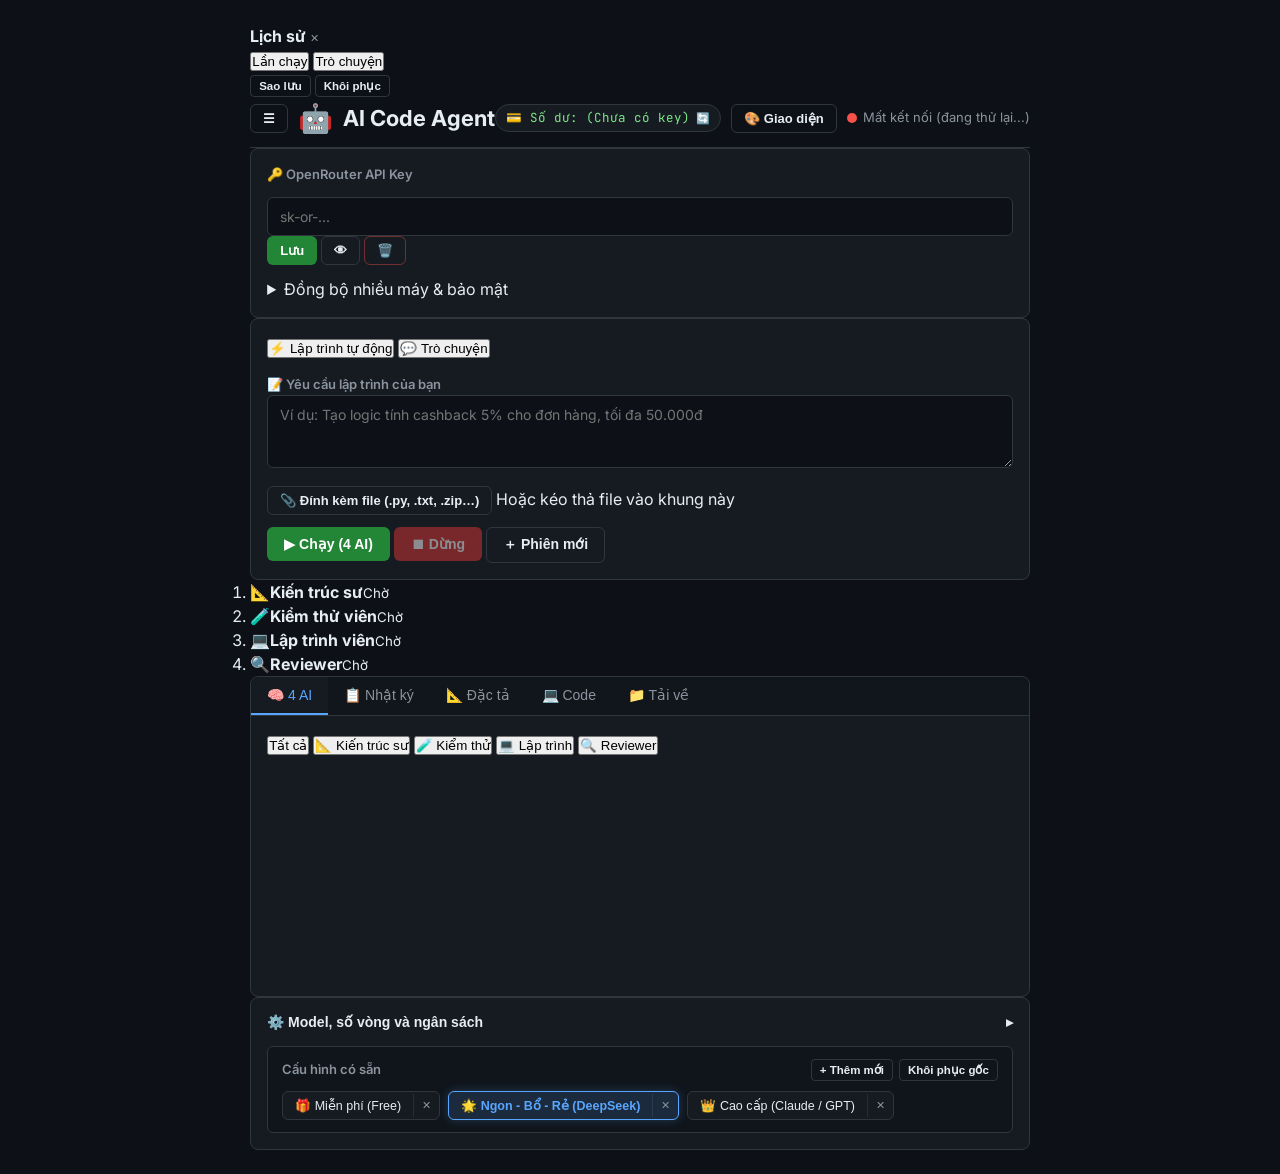
<file: index.html>
<!DOCTYPE html>
<html lang="vi">
<head>
    <meta charset="UTF-8">
    <meta name="viewport" content="width=device-width, initial-scale=1.0">
    <title>AI Code Agent</title>
    <link rel="stylesheet" href="/static/style.css">
</head>
<body>
<div class="shell">

    <!-- ───────── Sidebar: lịch sử (lưu trên server, mở máy nào cũng thấy) ───────── -->
    <aside class="sidebar" id="sidebar">
        <div class="sidebar-head">
            <strong>Lịch sử</strong>
            <button type="button" class="btn-icon sidebar-close" onclick="toggleSidebar(false)" aria-label="Đóng">✕</button>
        </div>
        <div class="hist-tabs" role="tablist">
            <button type="button" class="hist-tab active" data-htab="runs" onclick="switchHistTab('runs')">Lần chạy</button>
            <button type="button" class="hist-tab" data-htab="chats" onclick="switchHistTab('chats')">Trò chuyện</button>
        </div>
        <div class="hist-list" id="hist-runs"></div>
        <div class="hist-list hidden" id="hist-chats"></div>
        <div class="sidebar-foot">
            <button type="button" class="btn btn-xs btn-ghost" onclick="exportHistory()">Sao lưu</button>
            <button type="button" class="btn btn-xs btn-ghost" onclick="document.getElementById('import-file').click()">Khôi phục</button>
            <input type="file" id="import-file" accept=".json,application/json" class="hidden" onchange="importHistory(event)">
        </div>
    </aside>
    <div class="scrim" id="scrim" onclick="toggleSidebar(false)"></div>

    <main class="main">
        <!-- Header -->
        <header class="header">
            <div class="header-left">
                <button type="button" class="btn btn-sm btn-ghost menu-btn" onclick="toggleSidebar(true)" aria-label="Mở lịch sử">☰</button>
                <span class="logo" id="app-logo">🤖</span>
                <h1 id="app-title">AI Code Agent</h1>
            </div>
            <div class="header-right">
                <div class="credits-pill" title="Số dư tài khoản OpenRouter còn lại">
                    <span id="credits-amount">💳 $--</span>
                    <button type="button" class="btn-icon" onclick="fetchCredits(true)" title="Kiểm tra lại số dư" aria-label="Kiểm tra lại số dư">🔄</button>
                </div>
                <button type="button" class="btn btn-sm btn-ghost" onclick="openThemeModal()">🎨 Giao diện</button>
                <div class="conn-indicator" title="Trạng thái kết nối tới server">
                    <span id="conn-status" class="conn-dot"></span>
                    <span id="conn-text">Chưa kết nối</span>
                </div>
            </div>
        </header>

        <div id="conn-banner" class="banner hidden" role="status"></div>

        <!-- Kết nối -->
        <section class="card">
            <label for="api-key">🔑 OpenRouter API Key</label>
            <div class="row">
                <input type="password" id="api-key" placeholder="sk-or-..." autocomplete="off">
                <button type="button" id="btn-save-key" class="btn btn-sm btn-primary" onclick="saveApiKey()">Lưu</button>
                <button type="button" class="btn btn-sm btn-ghost" onclick="toggleKeyVisibility()" title="Hiện/ẩn key">👁</button>
                <button type="button" class="btn btn-sm btn-ghost btn-danger-text" onclick="clearApiKey()" title="Xóa key khỏi trình duyệt">🗑️</button>
            </div>
            <details class="adv">
                <summary>Đồng bộ nhiều máy &amp; bảo mật</summary>
                <div class="adv-grid">
                    <div class="field">
                        <label for="profile-code">Mã đồng bộ (tùy chọn)</label>
                        <input type="text" id="profile-code" placeholder="Dùng cùng mã trên mọi máy" autocomplete="off">
                        <small>Có mã này, lịch sử gắn với mã thay vì API key — đổi key vẫn thấy lịch sử cũ.</small>
                    </div>
                    <div class="field">
                        <label for="app-token">APP_TOKEN của server (nếu có)</label>
                        <input type="password" id="app-token" placeholder="Để trống nếu server không đặt" autocomplete="off">
                    </div>
                </div>
                <button type="button" class="btn btn-sm btn-ghost" onclick="saveConnection()">Lưu &amp; kết nối lại</button>
            </details>
        </section>

        <!-- Nhập yêu cầu -->
        <section class="card" id="drop-zone">
            <div class="mode-row">
                <div class="seg" role="tablist" aria-label="Chế độ">
                    <button type="button" class="seg-btn active" id="btn-mode-pipeline" onclick="switchMode('pipeline')">⚡ Lập trình tự động</button>
                    <button type="button" class="seg-btn" id="btn-mode-chat" onclick="switchMode('chat')">💬 Trò chuyện</button>
                </div>
                <span id="run-chip" class="chip hidden"></span>
            </div>

            <div class="field">
                <label for="command" id="input-label">📝 Yêu cầu lập trình của bạn</label>
                <textarea id="command" rows="3"
                    placeholder="Ví dụ: Tạo logic tính cashback 5% cho đơn hàng, tối đa 50.000đ"></textarea>
            </div>

            <div class="attach">
                <button type="button" class="btn btn-sm btn-ghost" onclick="triggerFileUpload()">📎 Đính kèm file (.py, .txt, .zip…)</button>
                <input type="file" id="file-uploader" multiple accept=".py,.txt,.md,.json,.csv,.html,.css,.js,.zip" class="hidden" onchange="handleFileUpload(event)">
                <span class="hint" id="attachment-hint">Hoặc kéo thả file vào khung này</span>
                <div class="chips" id="attached-chips-list"></div>
            </div>

            <div class="row actions">
                <button type="button" id="btn-run" class="btn btn-primary" onclick="handleMainAction()">▶ Chạy (4 AI)</button>
                <button type="button" id="btn-resume" class="btn btn-accent hidden" onclick="resumeRun()">⏯ Tiếp tục</button>
                <button type="button" id="btn-stop" class="btn btn-danger" onclick="stop()" disabled>⏹ Dừng</button>
                <button type="button" id="btn-reset" class="btn btn-ghost" onclick="newSession()">＋ Phiên mới</button>
            </div>
        </section>

        <!-- ───────── Chế độ lập trình ───────── -->
        <div id="pipeline-panel">
            <ol class="stepper" id="stepper" aria-label="Tiến độ">
                <li class="step pending" data-stage="planner"><span class="step-ico">📐</span><span class="step-txt"><b>Kiến trúc sư</b><small class="step-sub">Chờ</small></span></li>
                <li class="step pending" data-stage="tester"><span class="step-ico">🧪</span><span class="step-txt"><b>Kiểm thử viên</b><small class="step-sub">Chờ</small></span></li>
                <li class="step pending" data-stage="coder"><span class="step-ico">💻</span><span class="step-txt"><b>Lập trình viên</b><small class="step-sub">Chờ</small></span></li>
                <li class="step pending" data-stage="reviewer"><span class="step-ico">🔍</span><span class="step-txt"><b>Reviewer</b><small class="step-sub">Chờ</small></span></li>
            </ol>

            <div id="token-tracker" class="token-tracker hidden">
                <div class="token-line">
                    <span class="token-title">📊 Token</span>
                    <span class="token-badge-total" id="token-total-count">0 tokens</span>
                    <span class="token-sub-detail" id="token-detail">(Prompt: 0 | Output: 0)</span>
                    <span class="token-sub-detail" id="token-budget-label"></span>
                </div>
                <div class="token-bar"><div class="token-bar-fill" id="token-bar-fill"></div></div>
            </div>

            <div class="tabs-container">
                <div class="tabs-nav" role="tablist">
                    <button type="button" class="tab active" data-tab="agents" onclick="switchTab('agents')">🧠 4 AI</button>
                    <button type="button" class="tab" data-tab="log" onclick="switchTab('log')">📋 Nhật ký</button>
                    <button type="button" class="tab" data-tab="spec" onclick="switchTab('spec')">📐 Đặc tả</button>
                    <button type="button" class="tab" data-tab="code" onclick="switchTab('code')">💻 Code</button>
                    <button type="button" class="tab" data-tab="download" onclick="switchTab('download')">📁 Tải về</button>
                </div>

                <div id="tab-agents" class="tab-content active">
                    <div class="filter-row" id="agent-filter">
                        <button type="button" class="fchip active" data-filter="all" onclick="setLaneFilter('all')">Tất cả</button>
                        <button type="button" class="fchip" data-filter="planner" onclick="setLaneFilter('planner')">📐 Kiến trúc sư</button>
                        <button type="button" class="fchip" data-filter="tester" onclick="setLaneFilter('tester')">🧪 Kiểm thử</button>
                        <button type="button" class="fchip" data-filter="coder" onclick="setLaneFilter('coder')">💻 Lập trình</button>
                        <button type="button" class="fchip" data-filter="reviewer" onclick="setLaneFilter('reviewer')">🔍 Reviewer</button>
                    </div>
                    <div class="agents-grid" id="agents-grid" data-filter="all"></div>
                </div>

                <div id="tab-log" class="tab-content">
                    <div id="log-area" class="log-area"><div class="log-placeholder">Nhấn “Chạy” để bắt đầu…</div></div>
                </div>

                <div id="tab-spec" class="tab-content">
                    <div id="spec-area" class="spec-area"><div class="log-placeholder">Đặc tả sẽ hiện ở đây sau khi kiến trúc sư hoàn thành.</div></div>
                </div>

                <div id="tab-code" class="tab-content">
                    <div id="file-tabs" class="file-tabs"></div>
                    <textarea id="code-area" class="code-area" spellcheck="false"
                        placeholder="Code sẽ hiện ở đây. Bạn cũng có thể dán code hiện có vào trước khi chạy."></textarea>
                </div>

                <div id="tab-download" class="tab-content">
                    <div class="download-area">
                        <div id="download-status" class="log-placeholder">Chưa có file để tải.</div>
                        <button type="button" id="btn-download" class="btn btn-primary btn-lg hidden" onclick="downloadZip()">📦 Tải project.zip</button>
                    </div>
                </div>
            </div>
        </div>

        <!-- ───────── Chế độ trò chuyện ───────── -->
        <div id="chat-panel" class="chat-panel hidden">
            <div class="chat-bar">
                <span class="hint" id="chat-title">Cuộc trò chuyện mới</span>
                <button type="button" class="btn btn-xs btn-ghost" id="btn-new-chat" onclick="newChat()">＋ Cuộc trò chuyện mới</button>
            </div>
            <div class="chat-list" id="chat-list">
                <div class="log-placeholder" id="chat-empty">Hỏi AI bất cứ điều gì. Tin nhắn được lưu trên server — mở máy khác vẫn thấy.</div>
            </div>
        </div>

        <!-- Cài đặt model -->
        <section class="card">
            <button type="button" class="settings-toggle" onclick="toggleSettings()">
                <span>⚙️ Model, số vòng và ngân sách</span>
                <span id="settings-arrow">▸</span>
            </button>

            <div class="preset-container">
                <div class="preset-top-row">
                    <span class="preset-title">Cấu hình có sẵn</span>
                    <div class="preset-global-actions">
                        <button type="button" class="btn btn-xs btn-ghost" onclick="addNewPreset()">+ Thêm mới</button>
                        <button type="button" class="btn btn-xs btn-ghost" onclick="resetToDefaultPresets()">Khôi phục gốc</button>
                    </div>
                </div>
                <div class="preset-buttons" id="preset-buttons-container"></div>
            </div>

            <div id="settings-body" class="settings-body hidden">
                <div class="settings-sub-header">
                    <div class="preset-current-indicator">
                        <span>Đang chọn: <strong id="current-preset-name">…</strong></span>
                        <button type="button" class="btn btn-xs btn-ghost" onclick="renameCurrentPreset()">✏️ Đổi tên</button>
                    </div>
                    <div class="custom-preset-actions">
                        <button type="button" class="btn btn-sm btn-primary" onclick="saveCurrentPresetChanges()">💾 Lưu thay đổi</button>
                        <button type="button" class="btn btn-sm btn-ghost btn-danger-text" onclick="deleteCurrentPreset()">🗑️ Xóa</button>
                    </div>
                </div>
                <div class="settings-grid">
                    <div class="field"><label for="default-models">Model mặc định</label>
                        <input type="text" id="default-models" value="deepseek/deepseek-chat, google/gemini-2.0-flash-001"></div>
                    <div class="field"><label for="planner-models">📐 Kiến trúc sư</label>
                        <input type="text" id="planner-models" placeholder="Để trống = mặc định"></div>
                    <div class="field"><label for="tester-models">🧪 Kiểm thử viên</label>
                        <input type="text" id="tester-models" placeholder="Để trống = mặc định"></div>
                    <div class="field"><label for="coder-models">💻 Lập trình viên</label>
                        <input type="text" id="coder-models" placeholder="Để trống = mặc định"></div>
                    <div class="field"><label for="reviewer-models">🔍 Reviewer</label>
                        <input type="text" id="reviewer-models" placeholder="Để trống = mặc định"></div>
                    <div class="field"><label for="token-budget">Ngân sách token (0 = không giới hạn)</label>
                        <input type="number" id="token-budget" min="0" step="10000" value="200000"></div>
                </div>
                <div class="settings-row">
                    <label class="checkbox-label"><input type="checkbox" id="use-planner" checked> Dùng kiến trúc sư</label>
                    <label class="checkbox-label"><input type="checkbox" id="use-reviewer" checked> Dùng reviewer</label>
                    <label class="checkbox-label"><input type="checkbox" id="hard-budget" checked> Chạm ngân sách thì tạm dừng (không chỉ cảnh báo)</label>
                    <label class="checkbox-label"><input type="checkbox" id="auto-resume" checked onchange="store.set('auto_resume', this.checked ? '1' : '0')"> Tự tiếp tục khi lỗi / server khởi động lại</label>
                </div>
                <div class="field">
                    <label for="max-rounds">Số vòng sửa lỗi tối đa: <strong id="rounds-val">5</strong></label>
                    <input type="range" id="max-rounds" min="1" max="8" value="5"
                        oninput="document.getElementById('rounds-val').textContent=this.value">
                </div>
            </div>
        </section>
    </main>
</div>

<!-- Theme modal -->
<div id="theme-modal" class="modal-backdrop hidden" onclick="if(event.target===this)closeThemeModal()">
    <div class="modal-card">
        <div class="modal-header">
            <h3>🎨 Tên ứng dụng &amp; giao diện</h3>
            <button type="button" class="modal-close-btn" onclick="closeThemeModal()" aria-label="Đóng">✕</button>
        </div>
        <div class="modal-body">
            <div class="field"><label for="custom-app-title">Tên ứng dụng</label>
                <input type="text" id="custom-app-title" placeholder="AI Code Agent"></div>
            <div class="field"><label>Logo (emoji)</label>
                <div class="emoji-picker-row">
                    <button type="button" class="emoji-opt" onclick="setLogoEmoji('🤖')">🤖</button>
                    <button type="button" class="emoji-opt" onclick="setLogoEmoji('⚡')">⚡</button>
                    <button type="button" class="emoji-opt" onclick="setLogoEmoji('🚀')">🚀</button>
                    <button type="button" class="emoji-opt" onclick="setLogoEmoji('🧠')">🧠</button>
                    <button type="button" class="emoji-opt" onclick="setLogoEmoji('💻')">💻</button>
                    <button type="button" class="emoji-opt" onclick="setLogoEmoji('🔮')">🔮</button>
                    <input type="text" id="custom-app-logo" maxlength="4" style="width:55px;text-align:center" placeholder="Khác">
                </div></div>
            <div class="field"><label>Màu chủ đạo</label>
                <div class="color-picker-row">
                    <button type="button" class="color-swatch" style="background:#58a6ff" onclick="setThemeAccent('#58a6ff')" aria-label="Xanh lam"></button>
                    <button type="button" class="color-swatch" style="background:#a78bfa" onclick="setThemeAccent('#a78bfa')" aria-label="Tím"></button>
                    <button type="button" class="color-swatch" style="background:#3fb950" onclick="setThemeAccent('#3fb950')" aria-label="Xanh lá"></button>
                    <button type="button" class="color-swatch" style="background:#f0883e" onclick="setThemeAccent('#f0883e')" aria-label="Cam"></button>
                    <button type="button" class="color-swatch" style="background:#f43f5e" onclick="setThemeAccent('#f43f5e')" aria-label="Hồng"></button>
                    <button type="button" class="color-swatch" style="background:#22d3ee" onclick="setThemeAccent('#22d3ee')" aria-label="Cyan"></button>
                    <input type="color" id="custom-accent-color" onchange="setThemeAccent(this.value)">
                </div></div>
            <div class="field"><label>Nền</label>
                <div class="theme-bg-row">
                    <label class="radio-label"><input type="radio" name="theme-bg" value="github" checked onchange="setThemeBg(this.value)"><span>GitHub Dark</span></label>
                    <label class="radio-label"><input type="radio" name="theme-bg" value="oled" onchange="setThemeBg(this.value)"><span>OLED đen</span></label>
                    <label class="radio-label"><input type="radio" name="theme-bg" value="midnight" onchange="setThemeBg(this.value)"><span>Midnight Navy</span></label>
                    <label class="radio-label"><input type="radio" name="theme-bg" value="slate" onchange="setThemeBg(this.value)"><span>Slate</span></label>
                </div></div>
        </div>
        <div class="modal-footer">
            <button type="button" class="btn btn-ghost" onclick="resetThemeDefaults()">Khôi phục mặc định</button>
            <button type="button" class="btn btn-primary" onclick="saveThemeSettings()">Lưu &amp; áp dụng</button>
        </div>
    </div>
</div>

<div id="toast-container" class="toast-container" aria-live="polite"></div>
<script src="/static/app.js"></script>
</body>
</html>
</file>
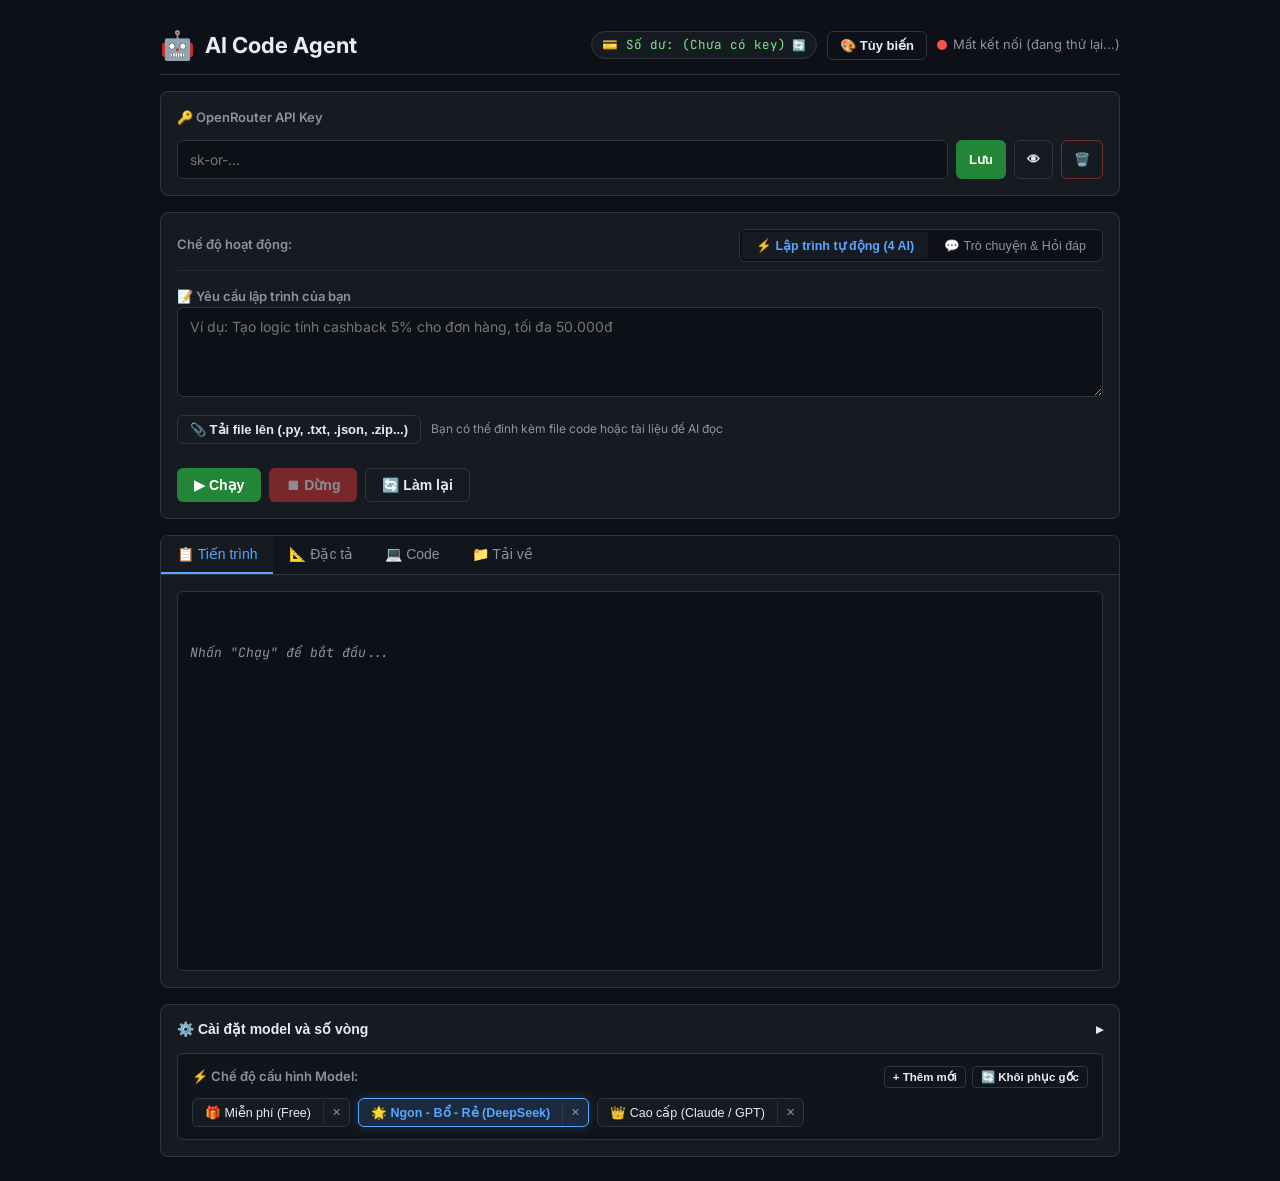
<file: static/index.html>
<!DOCTYPE html>
<html lang="vi">
<head>
    <meta charset="UTF-8">
    <meta name="viewport" content="width=device-width, initial-scale=1.0">
    <title>AI Code Agent</title>
    <link rel="stylesheet" href="/static/style.css">
</head>
<body>
    <div class="app">
        <!-- Header -->
        <header class="header">
            <div class="header-left">
                <span class="logo" id="app-logo">🤖</span>
                <h1 id="app-title">AI Code Agent</h1>
            </div>
            <div class="header-right">
                <div class="credits-pill" id="credits-pill" title="Số dư tài khoản OpenRouter còn lại">
                    <span id="credits-amount">💳 Số dư: $--</span>
                    <button type="button" class="btn-icon" onclick="fetchCredits(true)" title="Kiểm tra lại số dư OpenRouter">🔄</button>
                </div>
                <button type="button" class="btn btn-sm btn-ghost" onclick="openThemeModal()" title="Tùy biến tên & giao diện">
                    🎨 Tùy biến
                </button>
                <div class="conn-indicator">
                    <span id="conn-status" class="conn-dot disconnected" title="Chưa kết nối"></span>
                    <span id="conn-text" class="conn-text">Chưa kết nối</span>
                </div>
            </div>
        </header>

        <!-- API Key -->
        <div class="card api-key-card">
            <label for="api-key">🔑 OpenRouter API Key</label>
            <div class="api-key-row">
                <input type="password" id="api-key" placeholder="sk-or-..." autocomplete="off">
                <button id="btn-save-key" class="btn btn-sm btn-primary" onclick="saveApiKey()">Lưu</button>
                <button class="btn btn-sm btn-ghost" onclick="toggleKeyVisibility()" title="Hiện/Ẩn key">👁</button>
                <button class="btn btn-sm btn-ghost btn-danger-text" onclick="clearApiKey()" title="Xóa API Key đã lưu">🗑️</button>
            </div>
        </div>

        <!-- Interaction Card -->
        <div class="card interaction-card" id="drop-zone">
            <!-- Mode Switcher -->
            <div class="mode-switcher-row">
                <span class="mode-label">Chế độ hoạt động:</span>
                <div class="mode-toggle-group">
                    <button type="button" class="mode-btn active" id="btn-mode-pipeline" onclick="switchMode('pipeline')">
                        ⚡ Lập trình tự động (4 AI)
                    </button>
                    <button type="button" class="mode-btn" id="btn-mode-chat" onclick="switchMode('chat')">
                        💬 Trò chuyện & Hỏi đáp
                    </button>
                </div>
            </div>

            <!-- Text Input Area -->
            <div class="input-wrapper">
                <label for="command" id="input-label">📝 Yêu cầu lập trình của bạn</label>
                <textarea id="command" rows="4"
                    placeholder="Ví dụ: Tạo logic tính cashback 5% cho đơn hàng, tối đa 50.000đ"></textarea>
            </div>

            <!-- File Upload & Attachment Area -->
            <div class="attachments-area">
                <div class="attachments-actions">
                    <button type="button" class="btn btn-sm btn-ghost" onclick="triggerFileUpload()">
                        📎 Tải file lên (.py, .txt, .json, .zip...)
                    </button>
                    <input type="file" id="file-uploader" multiple accept=".py,.txt,.md,.json,.csv,.html,.css,.js,.zip" style="display:none;" onchange="handleFileUpload(event)">
                    <span class="attachment-hint" id="attachment-hint">Bạn có thể đính kèm file code hoặc tài liệu để AI đọc</span>
                </div>
                <div class="attached-chips-list" id="attached-chips-list"></div>
            </div>

            <!-- Action Buttons -->
            <div class="btn-row">
                <button id="btn-run" class="btn btn-primary" onclick="handleMainAction()">▶ Chạy</button>
                <button id="btn-stop" class="btn btn-danger" onclick="stop()" disabled>⏹ Dừng</button>
                <button id="btn-reset" class="btn btn-ghost" onclick="reset()">🔄 Làm lại</button>
            </div>
        </div>

        <!-- Progress Bar -->
        <div id="progress-wrap" class="progress-wrap hidden">
            <div class="progress-bar">
                <div id="progress-fill" class="progress-fill"></div>
            </div>
            <span id="progress-label" class="progress-label"></span>
        </div>

        <!-- Token Usage Tracker (Thời gian thực) -->
        <div id="token-tracker" class="token-tracker hidden">
            <div class="token-summary">
                <span class="token-title">📊 Token tiêu thụ:</span>
                <span class="token-badge-total" id="token-total-count">0</span>
                <span class="token-sub-detail" id="token-detail">(Prompt: 0 | Output: 0)</span>
            </div>
            <div class="token-roles-grid" id="token-roles-grid">
                <div class="token-role-pill">
                    <span class="pill-dot role-planner"></span>
                    <span class="pill-name">Kiến trúc sư:</span>
                    <span class="pill-val" id="token-val-planner">0</span>
                </div>
                <div class="token-role-pill">
                    <span class="pill-dot role-tester"></span>
                    <span class="pill-name">Kiểm thử:</span>
                    <span class="pill-val" id="token-val-tester">0</span>
                </div>
                <div class="token-role-pill">
                    <span class="pill-dot role-coder"></span>
                    <span class="pill-name">Coder:</span>
                    <span class="pill-val" id="token-val-coder">0</span>
                </div>
                <div class="token-role-pill">
                    <span class="pill-dot role-reviewer"></span>
                    <span class="pill-name">Reviewer:</span>
                    <span class="pill-val" id="token-val-reviewer">0</span>
                </div>
            </div>
        </div>

        <!-- Tabs -->
        <div class="tabs-container">
            <div class="tabs-nav">
                <button class="tab active" data-tab="log" onclick="switchTab('log')">📋 Tiến trình</button>
                <button class="tab" data-tab="spec" onclick="switchTab('spec')">📐 Đặc tả</button>
                <button class="tab" data-tab="code" onclick="switchTab('code')">💻 Code</button>
                <button class="tab" data-tab="download" onclick="switchTab('download')">📁 Tải về</button>
            </div>

            <!-- Log Tab -->
            <div id="tab-log" class="tab-content active">
                <div id="log-area" class="log-area">
                    <div class="log-placeholder">Nhấn "Chạy" để bắt đầu...</div>
                </div>
            </div>

            <!-- Spec Tab -->
            <div id="tab-spec" class="tab-content">
                <div id="spec-area" class="spec-area">
                    <div class="log-placeholder">Đặc tả sẽ hiển thị ở đây sau khi kiến trúc sư hoàn thành.</div>
                </div>
            </div>

            <!-- Code Tab -->
            <div id="tab-code" class="tab-content">
                <div id="file-tabs" class="file-tabs"></div>
                <textarea id="code-area" class="code-area"
                    placeholder="Code sẽ hiển thị ở đây. Bạn cũng có thể dán code hiện có vào đây trước khi chạy."></textarea>
            </div>

            <!-- Download Tab -->
            <div id="tab-download" class="tab-content">
                <div class="download-area">
                    <div id="download-status" class="log-placeholder">Chưa có file để tải.</div>
                    <button id="btn-download" class="btn btn-primary btn-lg hidden" onclick="downloadZip()">
                        📦 Tải project.zip
                    </button>
                </div>
            </div>
        </div>

        <!-- Settings -->
        <div class="card settings-card">
            <button class="settings-toggle" onclick="toggleSettings()">
                <span>⚙️ Cài đặt model và số vòng</span>
                <span id="settings-arrow" class="arrow">▸</span>
            </button>

            <!-- Dynamic Preset Switcher & Manager -->
            <div class="preset-container">
                <div class="preset-top-row">
                    <span class="preset-title">⚡ Chế độ cấu hình Model:</span>
                    <div class="preset-global-actions">
                        <button type="button" class="btn btn-xs btn-ghost" onclick="addNewPreset()" title="Tạo thêm chế độ cấu hình mới">+ Thêm mới</button>
                        <button type="button" class="btn btn-xs btn-ghost" onclick="resetToDefaultPresets()" title="Khôi phục lại danh sách 3 chế độ mặc định ban đầu">🔄 Khôi phục gốc</button>
                    </div>
                </div>
                <div class="preset-buttons" id="preset-buttons-container">
                    <!-- Rendered dynamically via JavaScript -->
                </div>
            </div>

            <div id="settings-body" class="settings-body hidden">
                <div class="settings-sub-header">
                    <div class="preset-current-indicator">
                        <span>Đang chọn: <strong id="current-preset-name">...</strong></span>
                        <button type="button" class="btn btn-xs btn-ghost" onclick="renameCurrentPreset()" title="Đổi tên chế độ này">✏️ Đổi tên</button>
                    </div>
                    <div class="custom-preset-actions">
                        <button type="button" class="btn btn-sm btn-primary" onclick="saveCurrentPresetChanges()" title="Lưu các model bên dưới đè vào chế độ này">
                            💾 Lưu thay đổi
                        </button>
                        <button type="button" class="btn btn-sm btn-ghost btn-danger-text" onclick="deleteCurrentPreset()" title="Xóa chế độ này khỏi danh sách">
                            🗑️ Xóa chế độ này
                        </button>
                    </div>
                </div>
                <div class="settings-grid">
                    <div class="field">
                        <label>Danh sách model mặc định</label>
                        <input type="text" id="default-models"
                            value="deepseek/deepseek-chat, google/gemini-2.0-flash-001">
                    </div>
                    <div class="field">
                        <label>📐 Kiến trúc sư (Planner)</label>
                        <input type="text" id="planner-models" placeholder="Để trống = mặc định">
                    </div>
                    <div class="field">
                        <label>🧪 Kiểm thử viên (Tester)</label>
                        <input type="text" id="tester-models" placeholder="Để trống = mặc định">
                    </div>
                    <div class="field">
                        <label>💻 Lập trình viên (Coder)</label>
                        <input type="text" id="coder-models" placeholder="Để trống = mặc định">
                    </div>
                    <div class="field">
                        <label>🔍 Reviewer</label>
                        <input type="text" id="reviewer-models" placeholder="Để trống = mặc định">
                    </div>
                </div>
                <div class="settings-row">
                    <label class="checkbox-label">
                        <input type="checkbox" id="use-planner" checked>
                        Dùng kiến trúc sư (lập kế hoạch)
                    </label>
                    <label class="checkbox-label">
                        <input type="checkbox" id="use-reviewer" checked>
                        Dùng reviewer (soát lỗi cuối)
                    </label>
                </div>
                <div class="field">
                    <label>Số vòng sửa lỗi tối đa: <strong id="rounds-val">5</strong></label>
                    <input type="range" id="max-rounds" min="1" max="8" value="5"
                        oninput="document.getElementById('rounds-val').textContent=this.value">
                </div>
            </div>
        </div>
    </div>

    <!-- Theme & UI Customization Modal -->
    <div id="theme-modal" class="modal-backdrop hidden" onclick="if(event.target===this)closeThemeModal()">
        <div class="modal-card">
            <div class="modal-header">
                <h3>🎨 Tùy biến giao diện & Tên ứng dụng</h3>
                <button type="button" class="modal-close-btn" onclick="closeThemeModal()">✕</button>
            </div>
            <div class="modal-body">
                <div class="field">
                    <label>Tên ứng dụng / Tiêu đề hiển thị</label>
                    <input type="text" id="custom-app-title" placeholder="AI Code Agent">
                </div>

                <div class="field">
                    <label>Biểu tượng Logo (Emoji)</label>
                    <div class="emoji-picker-row">
                        <button type="button" class="emoji-opt" onclick="setLogoEmoji('🤖')">🤖</button>
                        <button type="button" class="emoji-opt" onclick="setLogoEmoji('⚡')">⚡</button>
                        <button type="button" class="emoji-opt" onclick="setLogoEmoji('🚀')">🚀</button>
                        <button type="button" class="emoji-opt" onclick="setLogoEmoji('🧠')">🧠</button>
                        <button type="button" class="emoji-opt" onclick="setLogoEmoji('💻')">💻</button>
                        <button type="button" class="emoji-opt" onclick="setLogoEmoji('🔮')">🔮</button>
                        <button type="button" class="emoji-opt" onclick="setLogoEmoji('🔥')">🔥</button>
                        <input type="text" id="custom-app-logo" maxlength="4" style="width: 55px; text-align: center;" placeholder="Khác">
                    </div>
                </div>

                <div class="field">
                    <label>Màu chủ đạo (Accent Color)</label>
                    <div class="color-picker-row">
                        <button type="button" class="color-swatch" style="background: #58a6ff;" onclick="setThemeAccent('#58a6ff')" title="Xanh Lam GitHub"></button>
                        <button type="button" class="color-swatch" style="background: #a78bfa;" onclick="setThemeAccent('#a78bfa')" title="Tím Cyberpunk"></button>
                        <button type="button" class="color-swatch" style="background: #3fb950;" onclick="setThemeAccent('#3fb950')" title="Xanh Lá Terminal"></button>
                        <button type="button" class="color-swatch" style="background: #f0883e;" onclick="setThemeAccent('#f0883e')" title="Cam Amber"></button>
                        <button type="button" class="color-swatch" style="background: #f43f5e;" onclick="setThemeAccent('#f43f5e')" title="Hồng Neon"></button>
                        <button type="button" class="color-swatch" style="background: #22d3ee;" onclick="setThemeAccent('#22d3ee')" title="Xanh Ngọc Cyan"></button>
                        <input type="color" id="custom-accent-color" title="Chọn mã màu tùy ý" onchange="setThemeAccent(this.value)">
                    </div>
                </div>

                <div class="field">
                    <label>Phong cách nền (Background Style)</label>
                    <div class="theme-bg-row">
                        <label class="radio-label">
                            <input type="radio" name="theme-bg" value="github" checked onchange="setThemeBg(this.value)">
                            <span>GitHub Dark</span>
                        </label>
                        <label class="radio-label">
                            <input type="radio" name="theme-bg" value="oled" onchange="setThemeBg(this.value)">
                            <span>OLED Đen sâu</span>
                        </label>
                        <label class="radio-label">
                            <input type="radio" name="theme-bg" value="midnight" onchange="setThemeBg(this.value)">
                            <span>Midnight Navy</span>
                        </label>
                        <label class="radio-label">
                            <input type="radio" name="theme-bg" value="slate" onchange="setThemeBg(this.value)">
                            <span>Slate Than chì</span>
                        </label>
                    </div>
                </div>

                <div class="field">
                    <label>Hạn mức Token cảnh báo (0 = không cảnh báo)</label>
                    <input type="number" id="custom-token-budget" placeholder="Ví dụ: 30000" min="0" step="5000">
                    <small style="color: var(--text-secondary); font-size: 11.5px; display: block; margin-top: 4px;">
                        Hệ thống sẽ chuyển màu cảnh báo khi lượng token tiêu thụ vượt ngưỡng này.
                    </small>
                </div>
            </div>
            <div class="modal-footer">
                <button type="button" class="btn btn-ghost" onclick="resetThemeDefaults()">Khôi phục mặc định</button>
                <button type="button" class="btn btn-primary" onclick="saveThemeSettings()">Lưu & Áp dụng</button>
            </div>
        </div>
    </div>

    <!-- Toast container -->
    <div id="toast-container" class="toast-container"></div>

    <script src="/static/app.js"></script>
</body>
</html>
</file>
<file: static/style.css>
@import url('https://fonts.googleapis.com/css2?family=Inter:wght@400;500;600;700&family=JetBrains+Mono:wght@400;500&display=swap');

:root {
    --bg: #0d1117;
    --surface: #161b22;
    --surface-hover: #21262d;
    --border: #30363d;
    --text-primary: #e6edf3;
    --text-secondary: #8b949e;
    --accent: #58a6ff;
    --accent-hover: #388bfd;
    --success: #3fb950;
    --error: #f85149;
    --warning: #d29922;

    --role-planner: #a78bfa;
    --role-tester: #60a5fa;
    --role-coder: #34d399;
    --role-reviewer: #fbbf24;
    --role-system: #8b949e;
}

* {
    box-sizing: border-box;
    margin: 0;
    padding: 0;
}

body {
    background-color: var(--bg);
    color: var(--text-primary);
    font-family: 'Inter', -apple-system, BlinkMacSystemFont, sans-serif;
    line-height: 1.5;
    padding: 24px;
    display: flex;
    justify-content: center;
}

.app {
    width: 100%;
    max-width: 960px;
    display: flex;
    flex-direction: column;
    gap: 16px;
}

/* Header */
.header {
    display: flex;
    justify-content: space-between;
    align-items: center;
    padding-bottom: 8px;
    border-bottom: 1px solid var(--border);
}

.header-left {
    display: flex;
    align-items: center;
    gap: 10px;
}

.logo {
    font-size: 28px;
}

h1 {
    font-size: 22px;
    font-weight: 700;
}

.header-right {
    display: flex;
    align-items: center;
    gap: 10px;
    font-size: 13px;
    color: var(--text-secondary);
}

.conn-indicator {
    display: flex;
    align-items: center;
    gap: 6px;
}

.credits-pill {
    display: inline-flex;
    align-items: center;
    gap: 6px;
    background: var(--surface);
    border: 1px solid var(--border);
    padding: 4px 10px;
    border-radius: 20px;
    font-size: 12.5px;
    font-family: 'JetBrains Mono', monospace;
    color: #7ee787;
}

.btn-icon {
    background: none;
    border: none;
    cursor: pointer;
    font-size: 11px;
    padding: 0;
    line-height: 1;
    color: var(--text-secondary);
    transition: transform 0.2s, color 0.2s;
}

.btn-icon:hover {
    color: var(--text-primary);
    transform: rotate(45deg);
}

.conn-dot {
    width: 10px;
    height: 10px;
    border-radius: 50%;
    background-color: var(--error);
    transition: background-color 0.3s;
}

.conn-dot.connected {
    background-color: var(--success);
    box-shadow: 0 0 8px rgba(63, 185, 80, 0.4);
}

/* Card */
.card {
    background: var(--surface);
    border: 1px solid var(--border);
    border-radius: 8px;
    padding: 16px;
    display: flex;
    flex-direction: column;
    gap: 12px;
}

label {
    font-size: 13px;
    font-weight: 600;
    color: var(--text-secondary);
}

input[type="text"],
input[type="password"],
textarea {
    width: 100%;
    background: var(--bg);
    border: 1px solid var(--border);
    color: var(--text-primary);
    border-radius: 6px;
    padding: 10px 12px;
    font-family: inherit;
    font-size: 14px;
    transition: border-color 0.2s;
}

input:focus,
textarea:focus {
    outline: none;
    border-color: var(--accent);
}

textarea {
    resize: vertical;
}

/* API Key row */
.api-key-row {
    display: flex;
    gap: 8px;
}

/* Buttons */
.btn-row {
    display: flex;
    gap: 8px;
    margin-top: 4px;
}

/* Mode Switcher */
.mode-switcher-row {
    display: flex;
    justify-content: space-between;
    align-items: center;
    flex-wrap: wrap;
    gap: 8px;
    padding-bottom: 8px;
    border-bottom: 1px solid rgba(255, 255, 255, 0.05);
}

.mode-label {
    font-size: 13px;
    font-weight: 600;
    color: var(--text-secondary);
}

.mode-toggle-group {
    display: inline-flex;
    background: var(--bg);
    border: 1px solid var(--border);
    border-radius: 6px;
    padding: 2px;
    gap: 2px;
}

.mode-btn {
    background: none;
    border: none;
    color: var(--text-secondary);
    padding: 6px 14px;
    border-radius: 4px;
    font-size: 12.5px;
    font-weight: 500;
    cursor: pointer;
    transition: all 0.2s ease;
}

.mode-btn:hover {
    color: var(--text-primary);
}

.mode-btn.active {
    background: var(--surface);
    color: var(--accent);
    font-weight: 600;
    box-shadow: 0 1px 3px rgba(0, 0, 0, 0.2);
}

/* Attachments */
.attachments-area {
    display: flex;
    flex-direction: column;
    gap: 8px;
}

.attachments-actions {
    display: flex;
    align-items: center;
    gap: 10px;
    flex-wrap: wrap;
}

.attachment-hint {
    font-size: 12px;
    color: var(--text-secondary);
}

.attached-chips-list {
    display: flex;
    flex-wrap: wrap;
    gap: 6px;
}

.file-chip {
    display: inline-flex;
    align-items: center;
    gap: 6px;
    background: var(--bg);
    border: 1px solid var(--border);
    padding: 4px 10px;
    border-radius: 6px;
    font-size: 12px;
    font-family: 'JetBrains Mono', monospace;
    color: var(--text-primary);
}

.file-chip-del {
    background: none;
    border: none;
    color: var(--text-secondary);
    cursor: pointer;
    font-size: 11px;
    padding: 0 2px;
    line-height: 1;
}

.file-chip-del:hover {
    color: var(--error);
}

.interaction-card.drag-over {
    border-color: var(--accent);
    background: rgba(88, 166, 255, 0.05);
}

/* Chat Bubbles */
.chat-bubble {
    margin-bottom: 12px;
    padding: 10px 14px;
    border-radius: 8px;
    line-height: 1.5;
    font-family: 'Inter', -apple-system, sans-serif;
    font-size: 13.5px;
    white-space: pre-wrap;
    word-break: break-word;
}

.chat-bubble.user {
    background: rgba(88, 166, 255, 0.15);
    border: 1px solid rgba(88, 166, 255, 0.3);
    color: var(--text-primary);
    margin-left: 20px;
}

.chat-bubble.assistant {
    background: var(--surface);
    border: 1px solid var(--border);
    color: var(--text-primary);
    margin-right: 20px;
}

.chat-bubble-author {
    font-size: 11.5px;
    font-weight: 600;
    margin-bottom: 4px;
    color: var(--accent);
    display: flex;
    justify-content: space-between;
}

.btn {
    display: inline-flex;
    align-items: center;
    justify-content: center;
    padding: 8px 16px;
    border-radius: 6px;
    font-size: 14px;
    font-weight: 600;
    cursor: pointer;
    border: 1px solid transparent;
    transition: all 0.2s;
    user-select: none;
}

.btn-primary {
    background-color: #238636;
    color: #fff;
}
.btn-primary:hover:not(:disabled) {
    background-color: #2ea043;
}

.btn-danger {
    background-color: #da3633;
    color: #fff;
}
.btn-danger:hover:not(:disabled) {
    background-color: #f85149;
}

.btn-ghost {
    background: transparent;
    border-color: var(--border);
    color: var(--text-primary);
}
.btn-ghost:hover:not(:disabled) {
    background: var(--surface-hover);
}

.btn-sm {
    padding: 6px 12px;
    font-size: 13px;
}

.btn-lg {
    padding: 12px 24px;
    font-size: 16px;
}

.btn:disabled {
    opacity: 0.5;
    cursor: not-allowed;
}

/* Progress bar */
.progress-wrap {
    display: flex;
    flex-direction: column;
    gap: 6px;
}

.progress-bar {
    width: 100%;
    height: 8px;
    background: var(--surface);
    border: 1px solid var(--border);
    border-radius: 4px;
    overflow: hidden;
}

.progress-fill {
    height: 100%;
    width: 0%;
    background: var(--accent);
    transition: width 0.3s ease, background-color 0.3s ease;
}

.progress-label {
    font-size: 12px;
    color: var(--text-secondary);
}

/* Token Tracker */
.token-tracker {
    background: var(--surface);
    border: 1px solid var(--border);
    border-radius: 8px;
    padding: 10px 14px;
    display: flex;
    flex-wrap: wrap;
    justify-content: space-between;
    align-items: center;
    gap: 12px;
}

.token-summary {
    display: flex;
    align-items: center;
    gap: 8px;
    font-size: 13px;
}

.token-title {
    font-weight: 600;
    color: var(--text-secondary);
}

.token-badge-total {
    background: rgba(88, 166, 255, 0.15);
    color: var(--accent);
    padding: 2px 8px;
    border-radius: 12px;
    font-family: 'JetBrains Mono', monospace;
    font-weight: 700;
    font-size: 13px;
    border: 1px solid rgba(88, 166, 255, 0.3);
}

.token-sub-detail {
    font-size: 11.5px;
    color: var(--text-secondary);
    font-family: 'JetBrains Mono', monospace;
}

.token-roles-grid {
    display: flex;
    flex-wrap: wrap;
    gap: 8px;
}

.token-role-pill {
    display: inline-flex;
    align-items: center;
    gap: 6px;
    background: var(--bg);
    border: 1px solid var(--border);
    padding: 3px 8px;
    border-radius: 4px;
    font-size: 11.5px;
}

.pill-dot {
    width: 7px;
    height: 7px;
    border-radius: 50%;
}

.pill-dot.role-planner { background-color: var(--role-planner); }
.pill-dot.role-tester  { background-color: var(--role-tester); }
.pill-dot.role-coder   { background-color: var(--role-coder); }
.pill-dot.role-reviewer{ background-color: var(--role-reviewer); }

.pill-name {
    color: var(--text-secondary);
}

.pill-val {
    font-family: 'JetBrains Mono', monospace;
    font-weight: 600;
    color: var(--text-primary);
}

/* Tabs */
.tabs-container {
    background: var(--surface);
    border: 1px solid var(--border);
    border-radius: 8px;
    overflow: hidden;
}

.tabs-nav {
    display: flex;
    border-bottom: 1px solid var(--border);
    background: rgba(13, 17, 23, 0.5);
}

.tab {
    padding: 10px 16px;
    background: none;
    border: none;
    border-bottom: 2px solid transparent;
    color: var(--text-secondary);
    font-size: 14px;
    font-weight: 500;
    cursor: pointer;
    transition: all 0.2s;
}

.tab:hover {
    color: var(--text-primary);
}

.tab.active {
    color: var(--accent);
    border-bottom-color: var(--accent);
    background: var(--surface);
}

.tab-content {
    display: none;
    padding: 16px;
    min-height: 280px;
}

.tab-content.active {
    display: block;
}

/* Log and Spec Area */
.log-area,
.spec-area {
    background: var(--bg);
    border: 1px solid var(--border);
    border-radius: 6px;
    padding: 12px;
    height: 380px;
    overflow-y: auto;
    font-family: 'JetBrains Mono', monospace;
    font-size: 13px;
    white-space: pre-wrap;
    word-break: break-word;
}

.log-entry {
    margin-bottom: 8px;
    padding-left: 8px;
    border-left: 3px solid var(--role-system);
}

.log-entry.role-planner { border-left-color: var(--role-planner); }
.log-entry.role-tester  { border-left-color: var(--role-tester); }
.log-entry.role-coder   { border-left-color: var(--role-coder); }
.log-entry.role-reviewer{ border-left-color: var(--role-reviewer); }

.log-placeholder {
    color: var(--text-secondary);
    font-style: italic;
}

/* Code area */
.file-tabs {
    display: flex;
    gap: 4px;
    margin-bottom: 8px;
    flex-wrap: wrap;
}

.file-tab-btn {
    background: var(--bg);
    border: 1px solid var(--border);
    color: var(--text-secondary);
    padding: 4px 10px;
    border-radius: 4px;
    font-family: 'JetBrains Mono', monospace;
    font-size: 12px;
    cursor: pointer;
}

.file-tab-btn.active {
    border-color: var(--accent);
    color: var(--accent);
    background: var(--surface-hover);
}

.code-area {
    background: var(--bg);
    color: #7ee787;
    font-family: 'JetBrains Mono', monospace;
    font-size: 13px;
    height: 380px;
    line-height: 1.45;
}

/* Download area */
.download-area {
    display: flex;
    flex-direction: column;
    align-items: center;
    justify-content: center;
    gap: 16px;
    height: 280px;
}

/* Settings & Presets */
.settings-toggle {
    background: none;
    border: none;
    color: var(--text-primary);
    font-size: 14px;
    font-weight: 600;
    cursor: pointer;
    display: flex;
    justify-content: space-between;
    width: 100%;
    align-items: center;
}

.preset-container {
    display: flex;
    flex-direction: column;
    gap: 10px;
    padding: 12px 14px;
    background: rgba(13, 17, 23, 0.6);
    border: 1px solid var(--border);
    border-radius: 6px;
    margin-top: 4px;
}

.preset-top-row {
    display: flex;
    justify-content: space-between;
    align-items: center;
    width: 100%;
}

.preset-title {
    font-size: 13px;
    font-weight: 600;
    color: var(--text-secondary);
}

.preset-global-actions {
    display: flex;
    gap: 6px;
}

.btn-xs {
    padding: 3px 8px;
    font-size: 11.5px;
    border-radius: 4px;
}

.preset-buttons {
    display: flex;
    flex-wrap: wrap;
    gap: 8px;
}

.preset-item-wrap {
    display: inline-flex;
    align-items: center;
    border-radius: 6px;
    border: 1px solid var(--border);
    background: var(--surface);
    transition: all 0.2s ease;
    overflow: hidden;
}

.preset-item-wrap:hover {
    border-color: var(--accent);
}

.preset-item-wrap.active {
    border-color: var(--accent);
    background: rgba(88, 166, 255, 0.15);
    box-shadow: 0 0 10px rgba(88, 166, 255, 0.25);
}

.preset-btn-name {
    background: none;
    border: none;
    color: var(--text-primary);
    padding: 6px 12px;
    font-size: 12.5px;
    font-weight: 500;
    cursor: pointer;
    transition: color 0.2s ease;
    user-select: none;
}

.preset-item-wrap.active .preset-btn-name {
    color: var(--accent);
    font-weight: 600;
}

.preset-btn-del {
    background: none;
    border: none;
    border-left: 1px solid rgba(255, 255, 255, 0.08);
    color: var(--text-secondary);
    padding: 6px 8px;
    font-size: 11px;
    cursor: pointer;
    transition: all 0.2s;
    user-select: none;
    line-height: 1;
}

.preset-btn-del:hover {
    background: #da3633;
    color: #fff;
}

.preset-current-indicator {
    display: flex;
    align-items: center;
    gap: 8px;
    font-size: 13px;
    color: var(--text-secondary);
}

.preset-current-indicator strong {
    color: var(--accent);
}

.custom-preset-actions {
    display: flex;
    gap: 8px;
    align-items: center;
}

.btn-danger-text {
    color: var(--error) !important;
    border-color: rgba(248, 81, 73, 0.4) !important;
}

.btn-danger-text:hover {
    background: rgba(248, 81, 73, 0.15) !important;
    border-color: var(--error) !important;
}

.settings-sub-header {
    display: flex;
    justify-content: space-between;
    align-items: center;
    gap: 12px;
    flex-wrap: wrap;
    margin-bottom: 4px;
}

.settings-hint {
    font-size: 13px;
    color: var(--text-secondary);
}

.settings-body {
    display: flex;
    flex-direction: column;
    gap: 12px;
    margin-top: 12px;
    padding-top: 12px;
    border-top: 1px solid var(--border);
}

.settings-grid {
    display: grid;
    grid-template-columns: 1fr 1fr;
    gap: 12px;
}

.settings-row {
    display: flex;
    gap: 20px;
}

.checkbox-label {
    display: flex;
    align-items: center;
    gap: 8px;
    cursor: pointer;
    font-size: 13px;
    color: var(--text-primary);
}

/* Toast */
.toast-container {
    position: fixed;
    bottom: 20px;
    right: 20px;
    display: flex;
    flex-direction: column;
    gap: 8px;
    z-index: 1000;
}

.toast {
    background: var(--surface);
    border: 1px solid var(--border);
    color: var(--text-primary);
    padding: 10px 16px;
    border-radius: 6px;
    font-size: 13px;
    box-shadow: 0 4px 12px rgba(0, 0, 0, 0.4);
    animation: fadeIn 0.2s ease-out;
}

.toast.toast-error {
    border-left: 4px solid var(--error);
}

.toast.toast-success {
    border-left: 4px solid var(--success);
}

.hidden {
    display: none !important;
}

@keyframes fadeIn {
    from { opacity: 0; transform: translateY(8px); }
    to { opacity: 1; transform: translateY(0); }
}

@media (max-width: 768px) {
    .settings-grid {
        grid-template-columns: 1fr;
    }
}

/* Modal Customization */
.modal-backdrop {
    position: fixed;
    top: 0;
    left: 0;
    width: 100vw;
    height: 100vh;
    background: rgba(0, 0, 0, 0.75);
    backdrop-filter: blur(4px);
    display: flex;
    justify-content: center;
    align-items: center;
    z-index: 2000;
    padding: 20px;
}

.modal-card {
    background: var(--surface);
    border: 1px solid var(--border);
    border-radius: 10px;
    width: 100%;
    max-width: 500px;
    box-shadow: 0 16px 36px rgba(0, 0, 0, 0.6);
    display: flex;
    flex-direction: column;
    overflow: hidden;
    animation: fadeIn 0.2s ease-out;
}

.modal-header {
    display: flex;
    justify-content: space-between;
    align-items: center;
    padding: 14px 18px;
    border-bottom: 1px solid var(--border);
}

.modal-header h3 {
    font-size: 15px;
    font-weight: 600;
}

.modal-close-btn {
    background: none;
    border: none;
    color: var(--text-secondary);
    font-size: 16px;
    cursor: pointer;
    line-height: 1;
}

.modal-close-btn:hover {
    color: var(--text-primary);
}

.modal-body {
    padding: 18px;
    display: flex;
    flex-direction: column;
    gap: 16px;
    max-height: 75vh;
    overflow-y: auto;
}

.modal-footer {
    display: flex;
    justify-content: flex-end;
    gap: 10px;
    padding: 14px 18px;
    border-top: 1px solid var(--border);
    background: rgba(13, 17, 23, 0.4);
}

.emoji-picker-row {
    display: flex;
    gap: 8px;
    align-items: center;
    flex-wrap: wrap;
}

.emoji-opt {
    background: var(--bg);
    border: 1px solid var(--border);
    font-size: 18px;
    padding: 6px 10px;
    border-radius: 6px;
    cursor: pointer;
    transition: transform 0.15s, border-color 0.15s;
}

.emoji-opt:hover {
    border-color: var(--accent);
    transform: scale(1.15);
}

.color-picker-row {
    display: flex;
    gap: 10px;
    align-items: center;
    flex-wrap: wrap;
}

.color-swatch {
    width: 26px;
    height: 26px;
    border-radius: 50%;
    border: 2px solid var(--surface);
    outline: 1px solid var(--border);
    cursor: pointer;
    transition: transform 0.15s, outline-color 0.15s;
}

.color-swatch:hover {
    transform: scale(1.15);
    outline-color: var(--text-primary);
}

input[type="color"] {
    width: 30px;
    height: 30px;
    border: none;
    border-radius: 50%;
    cursor: pointer;
    background: none;
    padding: 0;
}

.theme-bg-row {
    display: grid;
    grid-template-columns: 1fr 1fr;
    gap: 10px;
}

.radio-label {
    display: flex;
    align-items: center;
    gap: 8px;
    font-size: 13px;
    cursor: pointer;
    background: var(--bg);
    border: 1px solid var(--border);
    padding: 8px 12px;
    border-radius: 6px;
}

.radio-label:hover {
    border-color: var(--accent);
}

.token-badge-total.budget-warning {
    background: rgba(210, 153, 34, 0.2);
    border-color: var(--warning);
    color: var(--warning);
}

.token-badge-total.budget-exceeded {
    background: rgba(248, 81, 73, 0.2);
    border-color: var(--error);
    color: var(--error);
}
</file>
